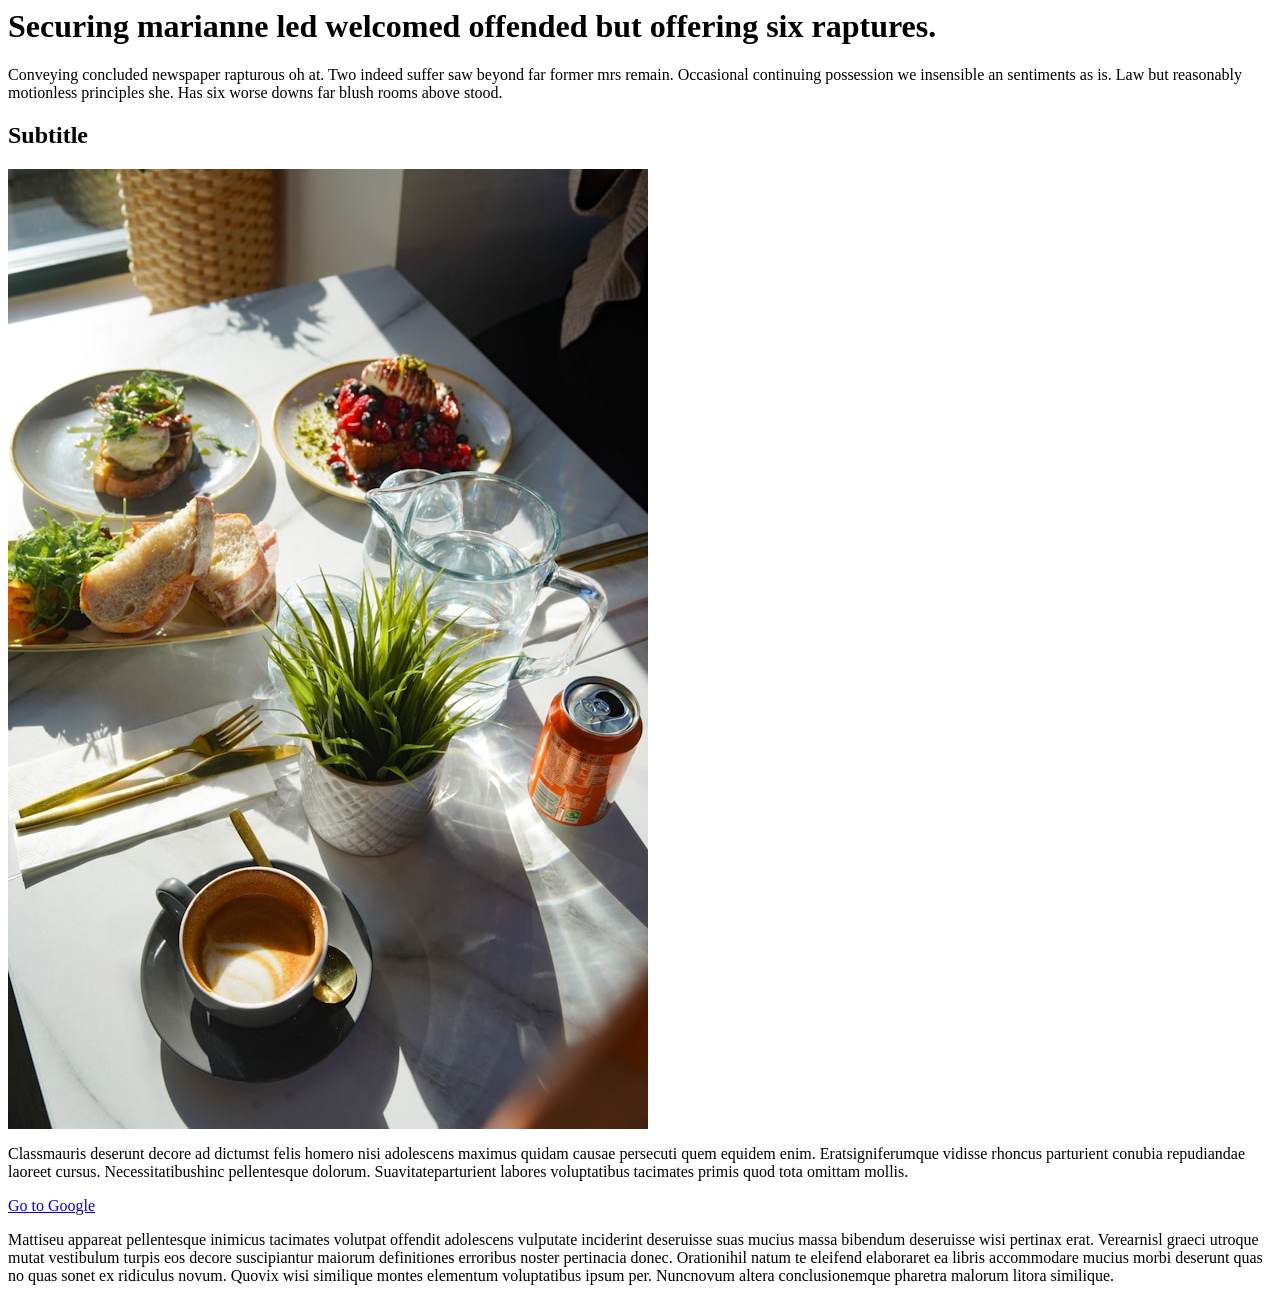
<file: first_project/index.html>
<html>
    <head></head>
    <title>Web Development Bootcamp</title>
    <body>
        <h1>Securing marianne led welcomed offended but offering six raptures.</h1>
        <p>
            Conveying concluded newspaper rapturous oh at. Two indeed suffer saw beyond far former mrs remain. Occasional continuing possession we insensible an sentiments as is. Law but reasonably motionless principles she.
            Has six worse downs far blush rooms above stood.
        </p>
        <h2>Subtitle</h2>
        <img src="phoebe-lynch-GqWpOWcXMrk-unsplash.jpg">
        <p>
            Classmauris deserunt decore ad dictumst felis homero nisi adolescens maximus quidam causae persecuti quem equidem enim.  Eratsigniferumque vidisse rhoncus parturient conubia repudiandae laoreet cursus.  Necessitatibushinc pellentesque dolorum.
            Suavitateparturient labores voluptatibus tacimates primis quod tota omittam mollis.
        </p>
        <a href="https://google.com.ar">Go to Google</a>
        <p>
            Mattiseu appareat pellentesque inimicus tacimates volutpat offendit adolescens vulputate inciderint deseruisse suas mucius massa bibendum deseruisse wisi pertinax erat.
            Verearnisl graeci utroque mutat vestibulum turpis eos decore suscipiantur maiorum definitiones erroribus noster pertinacia donec.  Orationihil natum te eleifend elaboraret ea libris accommodare mucius morbi deserunt quas no quas sonet ex ridiculus novum.  Quovix wisi similique montes elementum voluptatibus ipsum per.
            Nuncnovum altera conclusionemque pharetra malorum litora similique.
        </p>
    </body>
</html>
</file>
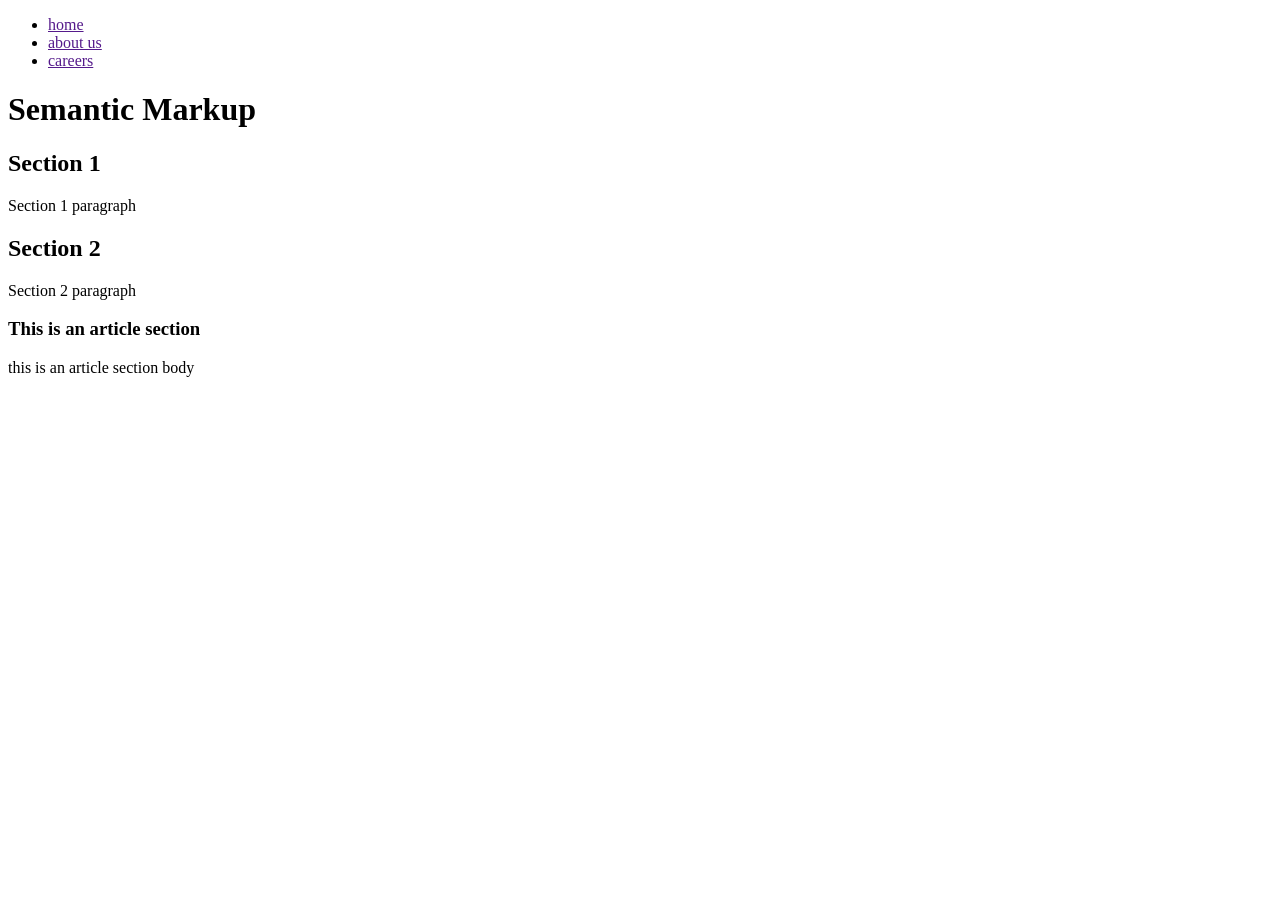
<file: second_project_semantic_markup/index.html>
<!DOCTYPE html>
<html lang="en">
<head>
    <meta charset="UTF-8">
    <title>Semantic Markup</title>
</head>
  <body>
    <header>
      <nav role="navigation">
        <ul>
          <li><a href="">home</a></li>
          <li><a href="">about us</a></li>
          <li><a href="">careers</a></li>
        </ul>
      </nav>
    </header>
    <main role="main">
        <h1>Semantic Markup</h1>
        <section>
            <h2>Section 1</h2>
            <p>Section 1 paragraph</p>
        </section>
        <section>
          <h2>Section 2</h2>
          <p>Section 2 paragraph</p>
        </section>
        <article>
          <header>
            <h3>This is an article section</h3>
          </header>
          <p>this is an article section body</p>
        </article>
    </main>
  </body>
</html>
</file>
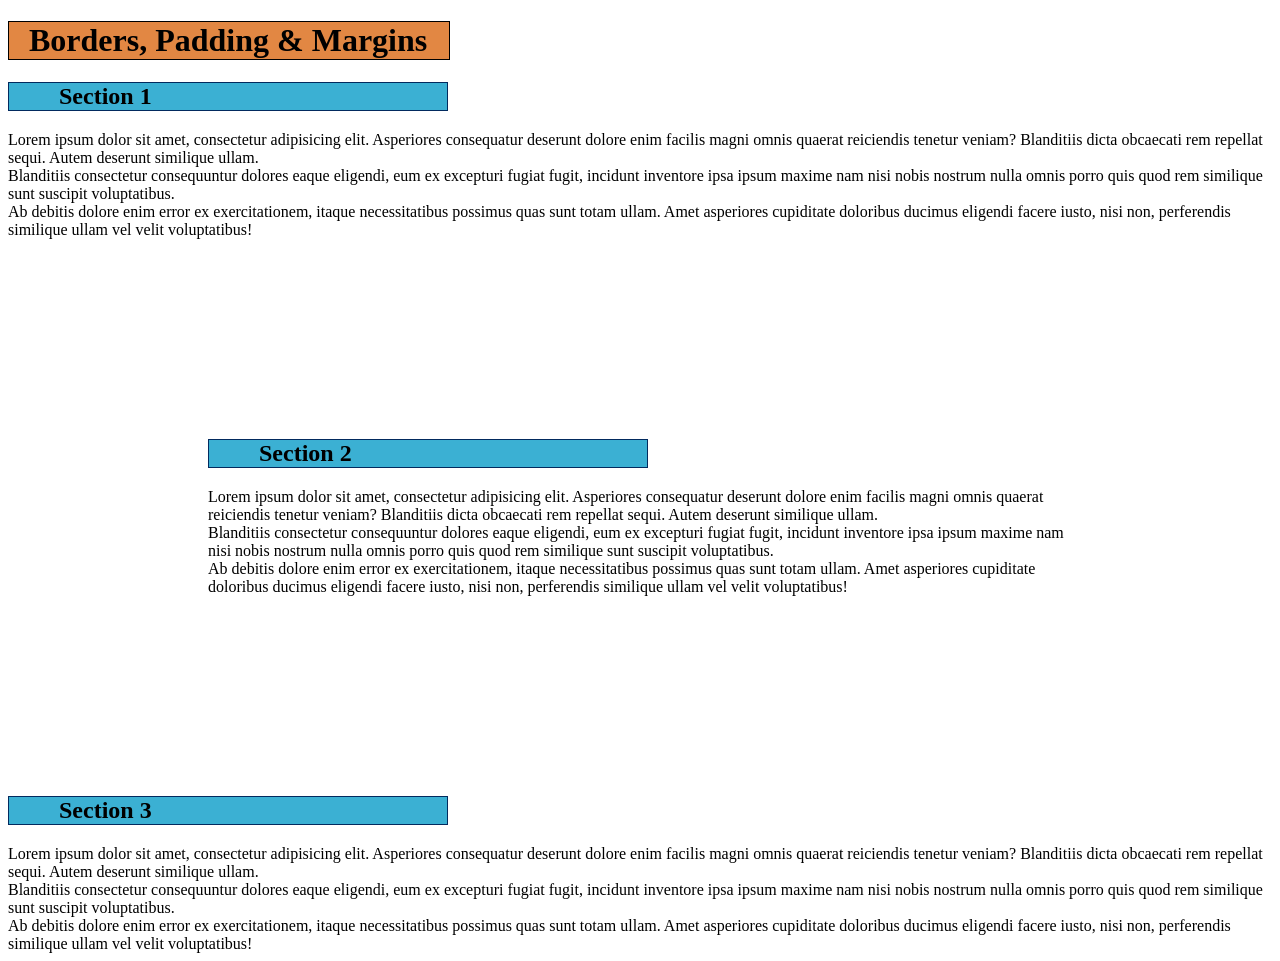
<file: exercises/exercise_6_css_borders_padding_and_margins/index.html>
<!DOCTYPE html>
<html lang="en">
<head>
    <meta charset="UTF-8">
    <title>Borders, Padding & Margins</title>
    <link rel="stylesheet" href="app.css">
</head>
<body>
  <h1>Borders, Padding & Margins</h1>
  <section id="one">
    <h2>Section 1</h2>
    <div>Lorem ipsum dolor sit amet, consectetur adipisicing elit. Asperiores consequatur deserunt dolore enim facilis
      magni omnis quaerat reiciendis tenetur veniam? Blanditiis dicta obcaecati rem repellat sequi. Autem deserunt
      similique ullam.
    </div>
    <div>Blanditiis consectetur consequuntur dolores eaque eligendi, eum ex excepturi fugiat fugit, incidunt inventore
      ipsa ipsum maxime nam nisi nobis nostrum nulla omnis porro quis quod rem similique sunt suscipit voluptatibus.
    </div>
    <div>Ab debitis dolore enim error ex exercitationem, itaque necessitatibus possimus quas sunt totam ullam. Amet
      asperiores cupiditate doloribus ducimus eligendi facere iusto, nisi non, perferendis similique ullam vel velit
      voluptatibus!
    </div>
  </section>
  <section id="two">
    <h2>Section 2</h2>
    <div>Lorem ipsum dolor sit amet, consectetur adipisicing elit. Asperiores consequatur deserunt dolore enim facilis
      magni omnis quaerat reiciendis tenetur veniam? Blanditiis dicta obcaecati rem repellat sequi. Autem deserunt
      similique ullam.
    </div>
    <div>Blanditiis consectetur consequuntur dolores eaque eligendi, eum ex excepturi fugiat fugit, incidunt inventore
      ipsa ipsum maxime nam nisi nobis nostrum nulla omnis porro quis quod rem similique sunt suscipit voluptatibus.
    </div>
    <div>Ab debitis dolore enim error ex exercitationem, itaque necessitatibus possimus quas sunt totam ullam. Amet
      asperiores cupiditate doloribus ducimus eligendi facere iusto, nisi non, perferendis similique ullam vel velit
      voluptatibus!
    </div>
  </section>
  <section id="three">
    <h2>Section 3</h2>
    <div>Lorem ipsum dolor sit amet, consectetur adipisicing elit. Asperiores consequatur deserunt dolore enim facilis
      magni omnis quaerat reiciendis tenetur veniam? Blanditiis dicta obcaecati rem repellat sequi. Autem deserunt
      similique ullam.
    </div>
    <div>Blanditiis consectetur consequuntur dolores eaque eligendi, eum ex excepturi fugiat fugit, incidunt inventore
      ipsa ipsum maxime nam nisi nobis nostrum nulla omnis porro quis quod rem similique sunt suscipit voluptatibus.
    </div>
    <div>Ab debitis dolore enim error ex exercitationem, itaque necessitatibus possimus quas sunt totam ullam. Amet
      asperiores cupiditate doloribus ducimus eligendi facere iusto, nisi non, perferendis similique ullam vel velit
      voluptatibus!
    </div>
  </section>
</body>
</html>
</file>
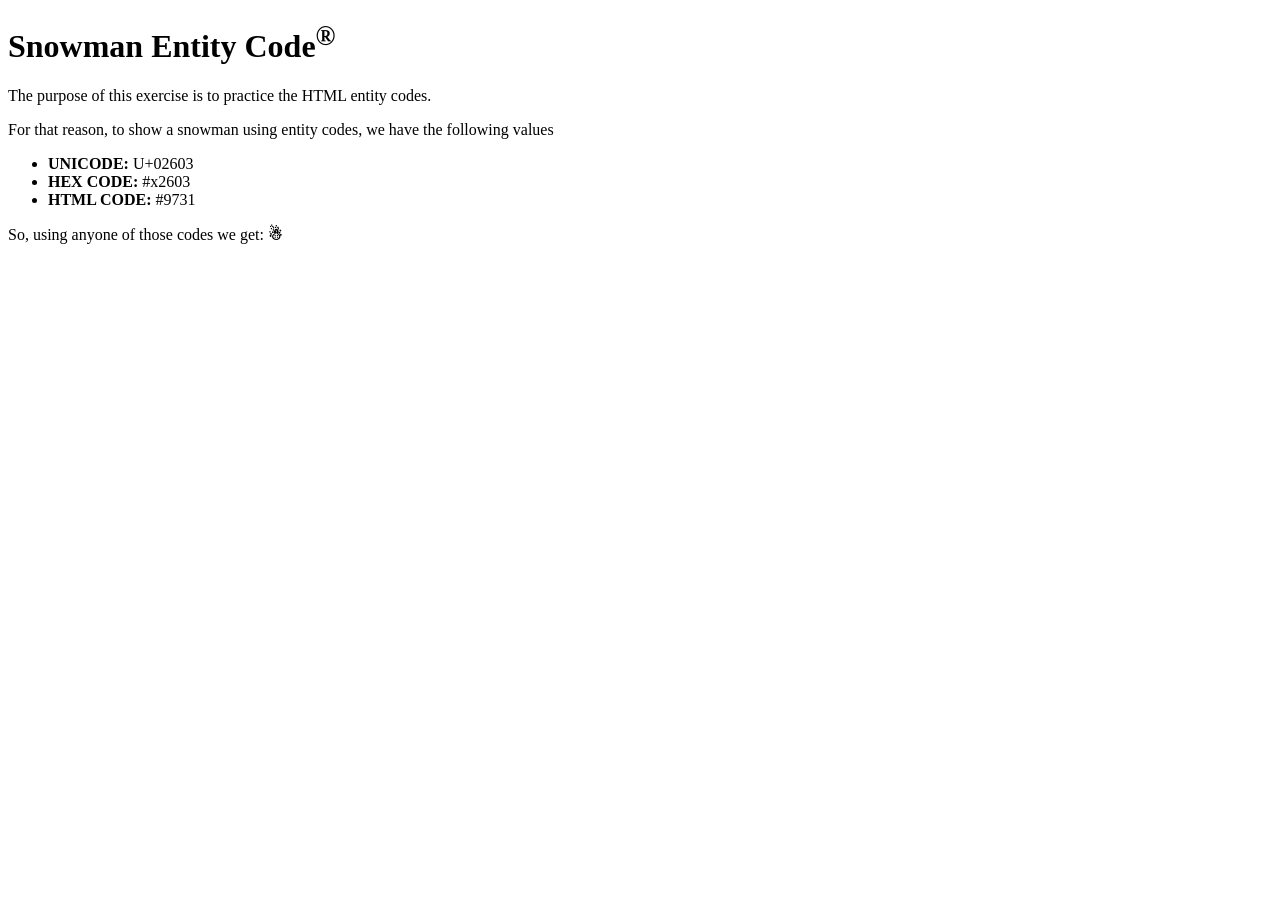
<file: exercises/exercise_1_snowman_entity/snowman.html>
<!DOCTYPE html>
<html lang="en">
<head>
    <meta charset="UTF-8">
    <title>Exercise 1: Snowman Entity</title>
</head>
    <body>
    <h1>Snowman Entity Code<sup>&reg;</sup></h1>
        <p>The purpose of this exercise is to practice the HTML entity codes.</p>
        <p>For that reason, to show a snowman using entity codes, we have the following values</p>
        <ul>
            <li><b>UNICODE: </b>U+02603</li>
            <li><b>HEX CODE: </b>#x2603</li>
            <li><b>HTML CODE: </b>#9731</li>
        </ul>
        <p>So, using anyone of those codes we get: <strong>&#x2603;</strong></p>
    </body>
</html>
</file>
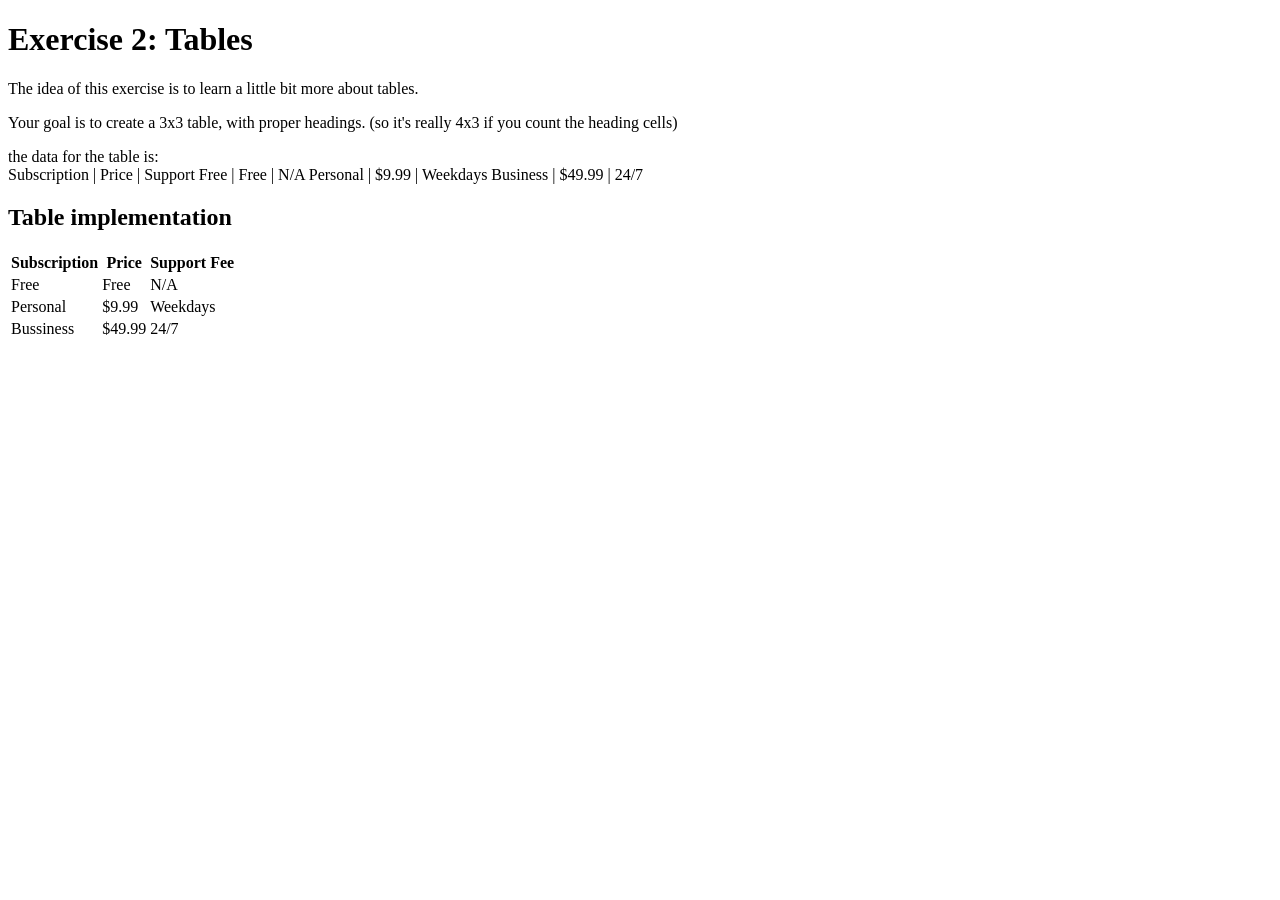
<file: exercises/exercise_2_tables/tables.html>
<!DOCTYPE html>
<html lang="en">
    <head>
        <meta charset="UTF-8">
        <title>Exercise 2: Tables</title>
    </head>
    <body>
        <h1>Exercise 2: Tables</h1>
        <p>The idea of this exercise is to learn a little bit more about tables.</p>
        <p>Your goal is to create a 3x3 table, with proper headings. (so it's really 4x3 if you count the heading cells)</p>
        <p>
            the data for the table is: <br>
            Subscription | Price | Support
            Free | Free | N/A
            Personal | $9.99 | Weekdays
            Business | $49.99 | 24/7
        </p>
        <h2>Table implementation</h2>
        <table>
            <thead>
                <th>Subscription</th>
                <th>Price</th>
                <th>Support Fee</th>
            </thead>
            <tbody>
                <tr>
                    <td>Free</td>
                    <td>Free</td>
                    <td>N/A</td>
                </tr>
                <tr>
                    <td>Personal</td>
                    <td>$9.99</td>
                    <td>Weekdays</td>
                </tr>
                <tr>
                    <td>Bussiness</td>
                    <td>$49.99</td>
                    <td>24/7</td>
                </tr>
            </tbody>
        </table>
    </body>
</html>
</file>
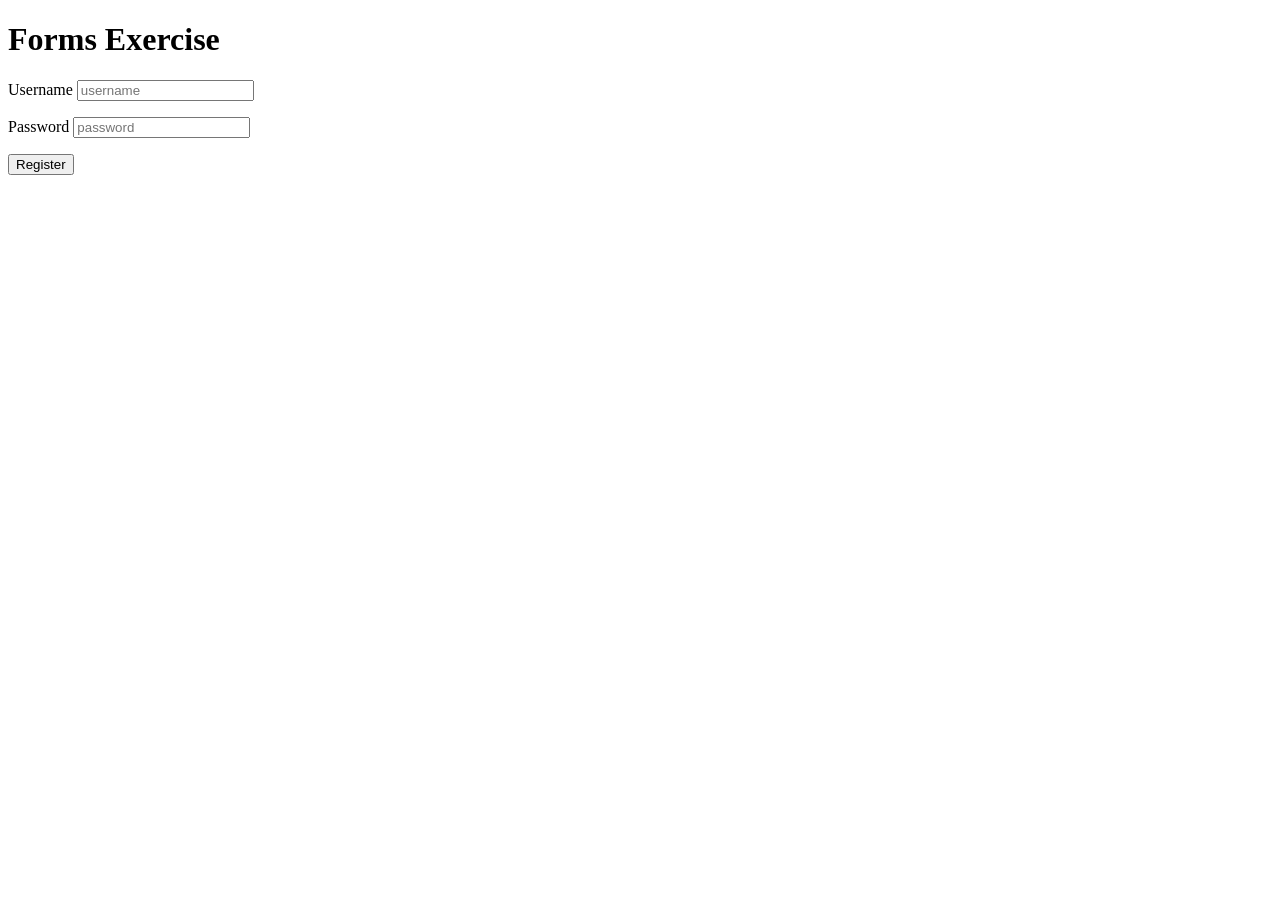
<file: exercises/exercise_3_forms/forms_exercise.html>
<!DOCTYPE html>
<html lang="en">
  <head>
      <meta charset="UTF-8">
      <title>Forms Exercise</title>
  </head>
  <body>
    <h1>Forms Exercise</h1>
    <form action="">
      <p>
        <label>
          Username
          <input type="text" placeholder="username" id="username">
        </label>
      </p>
      <p>
        <label>
          Password
          <input type="password" name="password" id="password" placeholder="password">
        </label>
      </p>
    <p>
      <button>Register</button>
    </p>
    </form>
  </body>
</html>
</file>
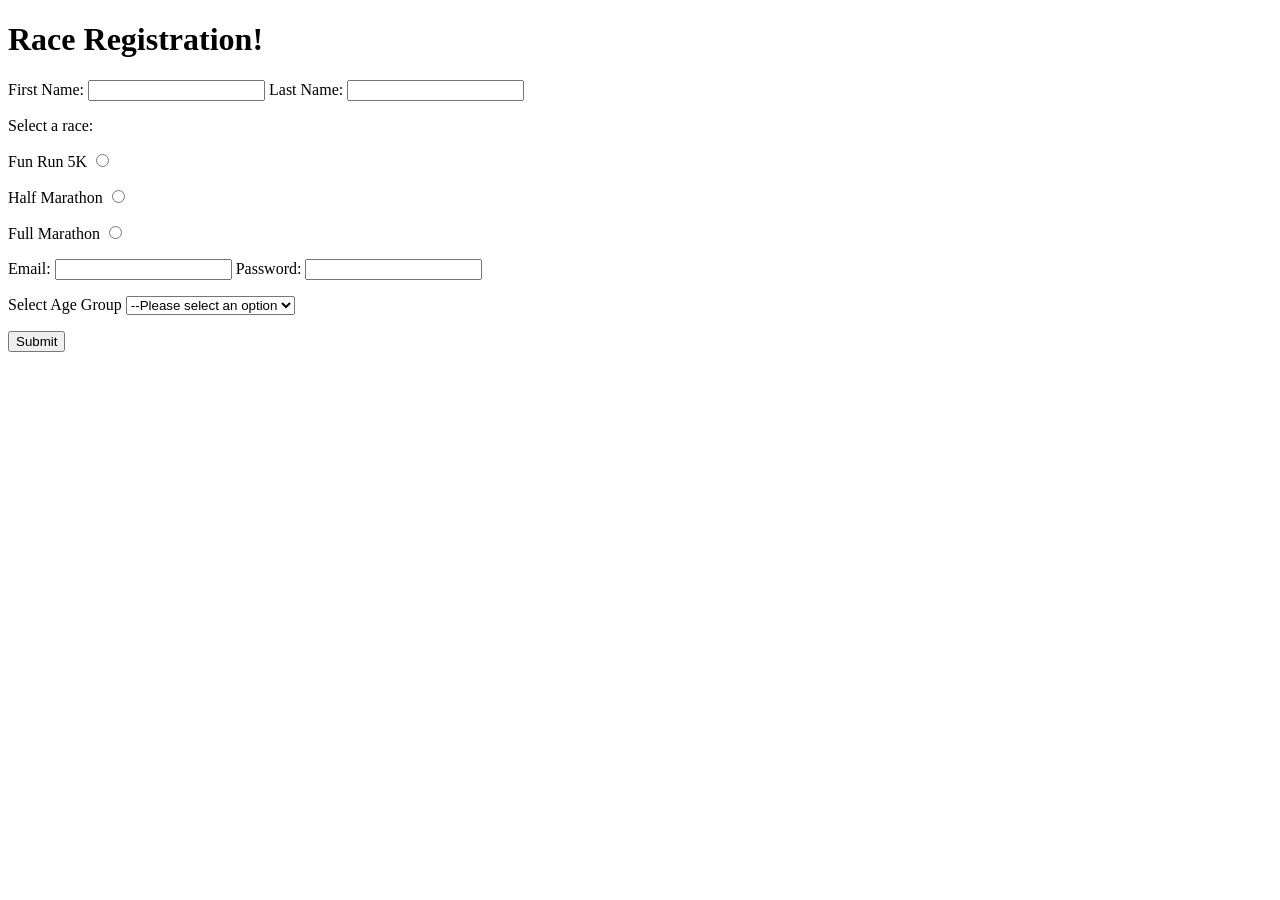
<file: exercises/exercise_3_forms/marathon_registration_form.html>
<!DOCTYPE html>
<html lang="en">
  <head>
      <meta charset="UTF-8">
      <title>Registration form</title>
  </head>
  <body>
      <h1>Race Registration!</h1>
      <form action="/">
        <label>
          First Name:
          <input type="text" name="firstname" id="firstname" required>
        </label>
        <label>
          Last Name:
          <input type="text" name="lastname" id="lastname" required>
        </label>
        <p>
          Select a race:
        </p>
        <p>
          <label >
            Fun Run 5K
            <input type="radio" name="race" id="funrun" value="funrun">
          </label>
        </p>
        <p>
          <label >
            Half Marathon
            <input type="radio" name="race" id="half" value="half">
          </label>
        </p>
        <p>
          <label >
            Full Marathon
            <input type="radio" name="race" id="marathon" value="marathon">
          </label>
        </p>
        <label>
          Email:
          <input type="email" name="email" id="email" required>
        </label>
        <label>
          Password:
          <input type="password" name="password" id="password" required>
        </label>
        <p>
          <label>
            Select Age Group
            <select>
              <option value=" ">--Please select an option</option>
              <option value="under18">Under 18</option>
              <option value="between18and30">Between 18 and 30</option>
              <option value="between30and50">Between 30 and 50</option>
              <option value="over50">Over 50</option>
            </select>
          </label>
        </p>
        <p>
          <button>Submit</button>
        </p>
      </form>
  </body>
</html>
</file>
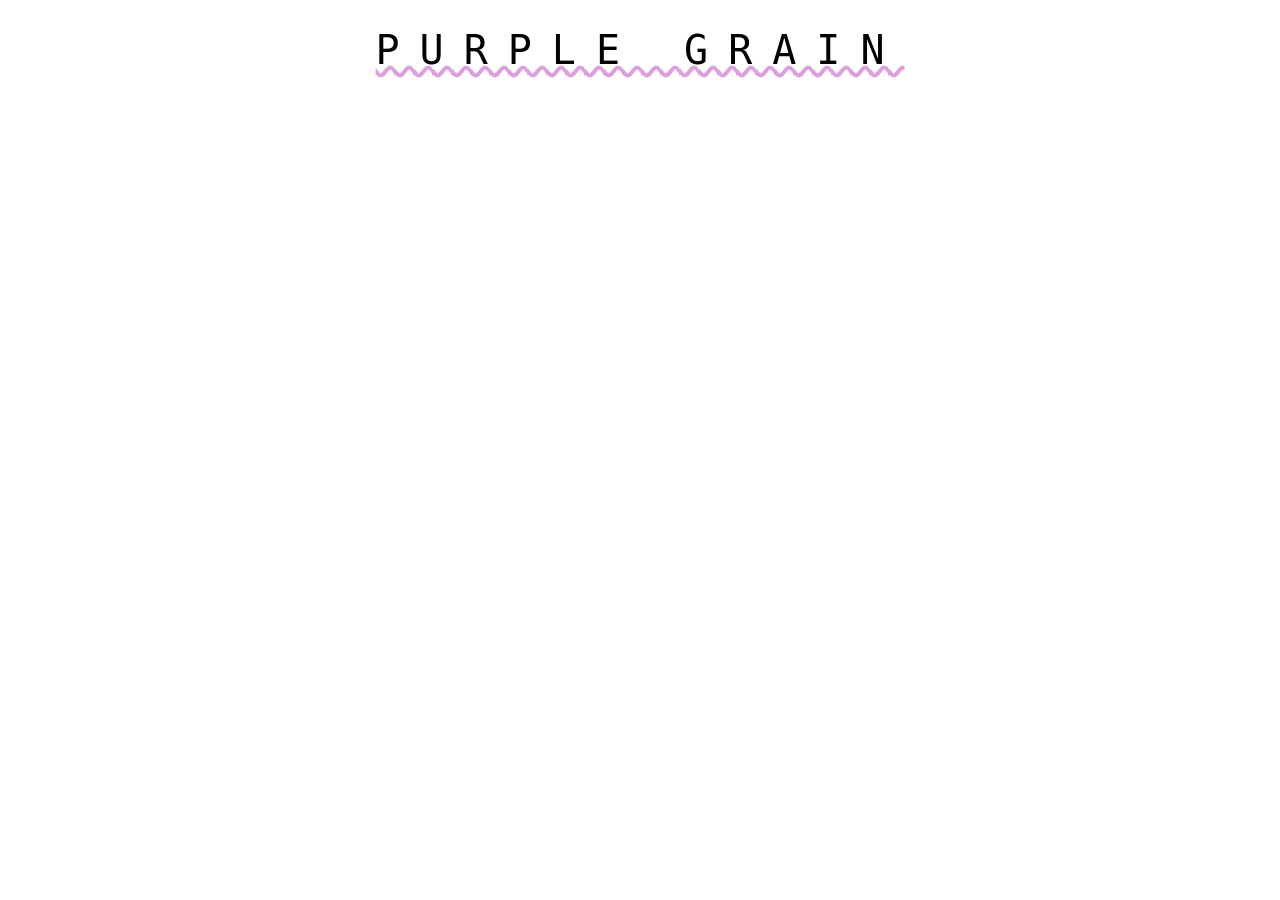
<file: exercises/exercise_4_css_intro/hipster_logo.html>
<!DOCTYPE html>
<html lang="en">
  <head>
      <meta charset="UTF-8">
      <title>Hipster Logo Exercise</title>
      <link rel="stylesheet" href="hipster_logo.css">
  </head>
  <body>
    <h1>Purple Grain</h1>
  </body>
</html>
</file>
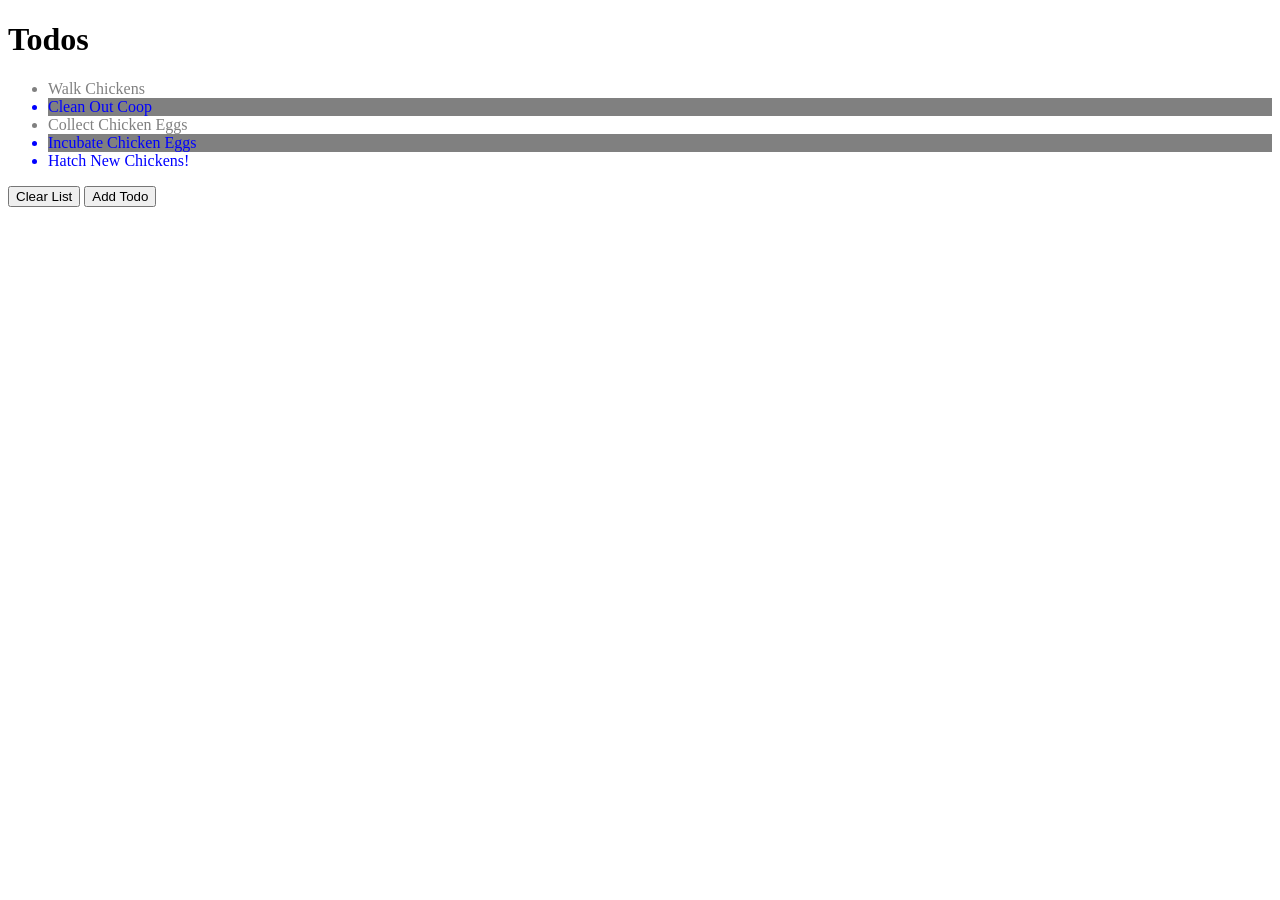
<file: exercises/exercise_5_basic_css_selectors/basic_selectors.html>
<!DOCTYPE html>
<html lang="en">
  <head>
      <meta charset="UTF-8">
      <title>Basic CSS Selectors Exercise</title>
      <link rel="stylesheet" href="basic_selectors.css">
  </head>
  <body>
    <h1>Todos</h1>
    <ul>
      <li class="done">Walk Chickens</li>
      <li>Clean Out Coop</li>
      <li class="done">Collect Chicken Eggs</li>
      <li>Incubate Chicken Eggs</li>
      <li>Hatch New Chickens!</li>
    </ul>
    <button id="clear">Clear List</button>
    <button>Add Todo</button>
  </body>
</html>
</file>
<file: exercises/exercise_6_css_borders_padding_and_margins/app.css>
h1 {
    background-color: #e28743;
    border: 1px solid black;
    width: 400px;
    padding: 0 20px;
}

h2 {
    background-color: #3bb0d3;
    border: 1px solid #022a5e;
    width: 440px;
    padding: 0 50px;
    box-sizing: border-box;
}

section#one h2:hover {
    background-color: red;
}

section#two {
    margin: 200px;
}

section#two h2:hover {
    border: 10px #edcf99 dotted;
}

section#three h2:hover {
    padding: 20px 20px;
    background-color: #ea9f5c;
    border-radius: 30px;
    width: 200px;
    height: 100px;
}
</file>
<file: exercises/exercise_4_css_intro/hipster_logo.css>
h1 {
    text-transform: uppercase;
    font-family: monospace;
    text-align: center;
    font-weight: 100;
    font-size: 40px;
    letter-spacing: 20px;
    text-decoration: plum underline wavy;
}
</file>
<file: exercises/exercise_5_basic_css_selectors/basic_selectors.css>
li {
    color: blue;
}

li:nth-of-type(2n) {
    background-color: gray;
}

li:nth-of-type(1n):hover {
    font-size: 20px;
    font-weight: bold;
}

.done {
    color: gray;
}

button:hover {
    font-size: 16px;
    color: white;
    background-color: blue;
    text-decoration: underline;
}
</file>
